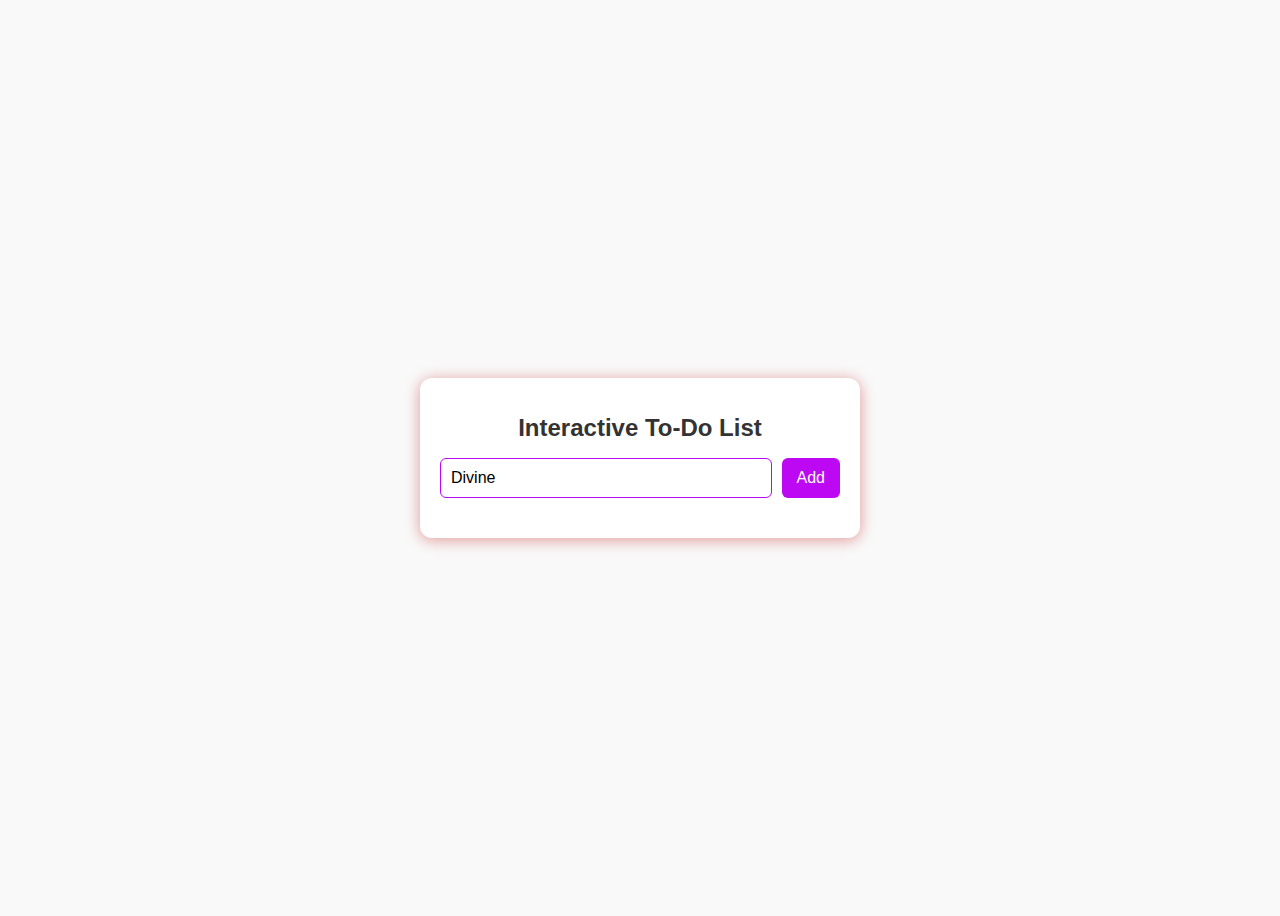
<file: index.html>
<!DOCTYPE html>
<html lang="en">
  <head>
    <meta charset="UTF-8" />
    <meta name="viewport" content="width=device-width, initial-scale=1.0" />
    <title>Interactive To Do List</title>
    <link rel="stylesheet" href="style.css">
  </head>
  <body> 
    <div class="todo-container">
      <h1>Interactive To-Do List</h1>
      <form class="todo-form">
        <input type="text" id="todo-input" value="Divine" placeholder="Add a new task..." />
        <button type="submit">Add</button>
      </form>
      <ul class="todo-list">

      </ul>
    </div>
    <script src="javascript.js"></script>
  </body>
</html>
</file>
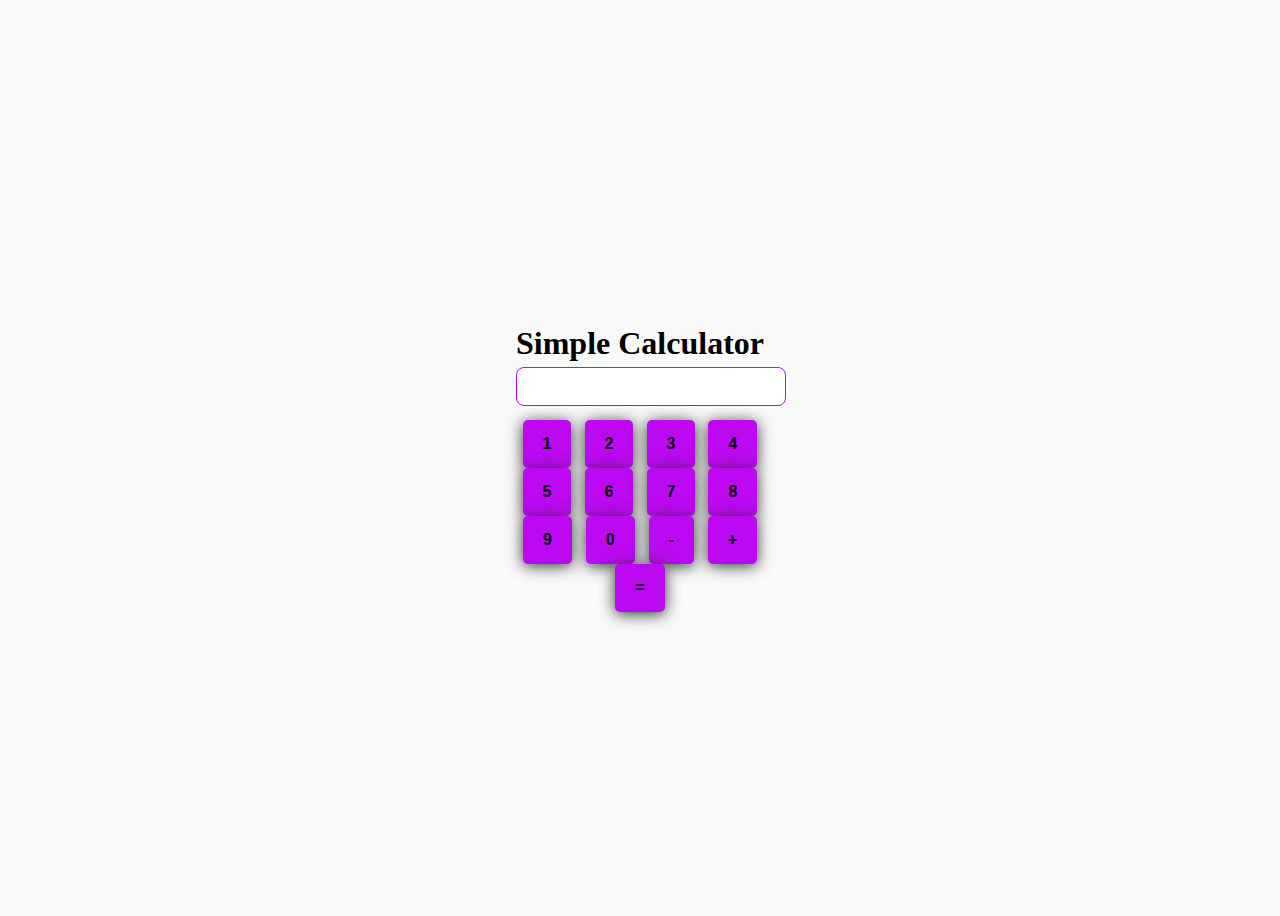
<file: calculator.html>
<!DOCTYPE html>
<html lang="en">
<head>
    <meta charset="UTF-8">
    <meta name="viewport" content="width=device-width, initial-scale=1.0">
    <title>Document</title>
    <link rel="stylesheet" href="calcss.css">
</head>
<body>
    <div class="main-container">
        <div class="container">
            <h1>Simple Calculator</h1>
            <div><input type="text"></div>
            <div class="button-container">
                <!-- flexfroggy -->
                <span><button>1</button></span>
                <span><button>2</button></span>
                <span><button>3</button></span>
                <span><button>4</button></span>
            </div>
            <div class="button-container">
                <span><button>5</button></span>
                <span><button>6</button></span>
                <span><button>7</button></span>
                <span><button>8</button></span>
            </div>
            <div class="button-container">
                <span><button>9</button></span>
                <span><button>0</button></span>
                <span><button>-</button></span>
                <span><button>+</button></span>
            </div>
            <div class="button-equalto">
                <span><button>=</button></span>
            </div>
        </div>
    </div>
    
    <div class="" id="output"></div>
    <!-- <script src="lastjavascript.js"></script> -->
</body>
</html>
</file>
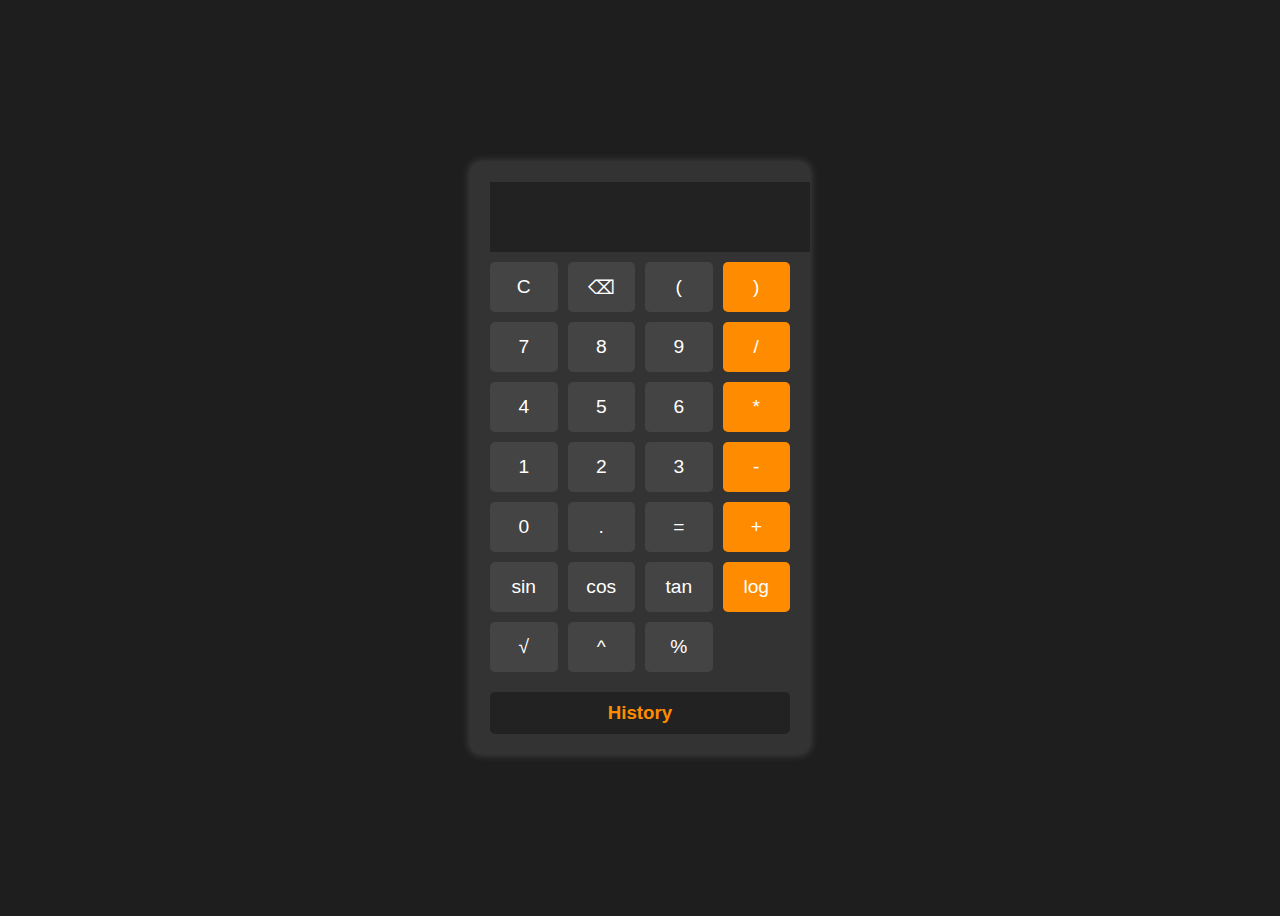
<file: calculator_original.html>
<!DOCTYPE html>
<html lang="en">
<head>
    <meta charset="UTF-8">
    <meta name="viewport" content="width=device-width, initial-scale=1.0">
    <title>Advanced Calculator</title>
    <link rel="stylesheet" href="calculator.css">
</head>
<body>
    <div class="calculator">
        <input type="text" id="display" disabled>
        <div class="buttons">
            <button onclick="clearDisplay()">C</button>
            <button onclick="deleteChar()">⌫</button>
            <button onclick="appendToDisplay('(')">(</button>
            <button onclick="appendToDisplay(')')">)</button>
            
            <button onclick="appendToDisplay('7')">7</button>
            <button onclick="appendToDisplay('8')">8</button>
            <button onclick="appendToDisplay('9')">9</button>
            <button onclick="appendToDisplay('/')">/</button>

            <button onclick="appendToDisplay('4')">4</button>
            <button onclick="appendToDisplay('5')">5</button>
            <button onclick="appendToDisplay('6')">6</button>
            <button onclick="appendToDisplay('*')">*</button>

            <button onclick="appendToDisplay('1')">1</button>
            <button onclick="appendToDisplay('2')">2</button>
            <button onclick="appendToDisplay('3')">3</button>
            <button onclick="appendToDisplay('-')">-</button>

            <button onclick="appendToDisplay('0')">0</button>
            <button onclick="appendToDisplay('.')">.</button>
            <button onclick="calculateResult()">=</button>
            <button onclick="appendToDisplay('+')">+</button>

            <button onclick="appendToDisplay('Math.sin(')">sin</button>
            <button onclick="appendToDisplay('Math.cos(')">cos</button>
            <button onclick="appendToDisplay('Math.tan(')">tan</button>
            <button onclick="appendToDisplay('Math.log10(')">log</button>

            <button onclick="appendToDisplay('Math.sqrt(')">√</button>
            <button onclick="appendToDisplay('**')">^</button>
            <button onclick="appendToDisplay('%')">%</button>
        </div>
      
      
   <div class="history">

    <h3>History</h3>

    <ul id="history-list"></ul>

   </div>
      
      
      
    </div>
    <script src="calculator.js"></script>
</body>
</html>
</file>
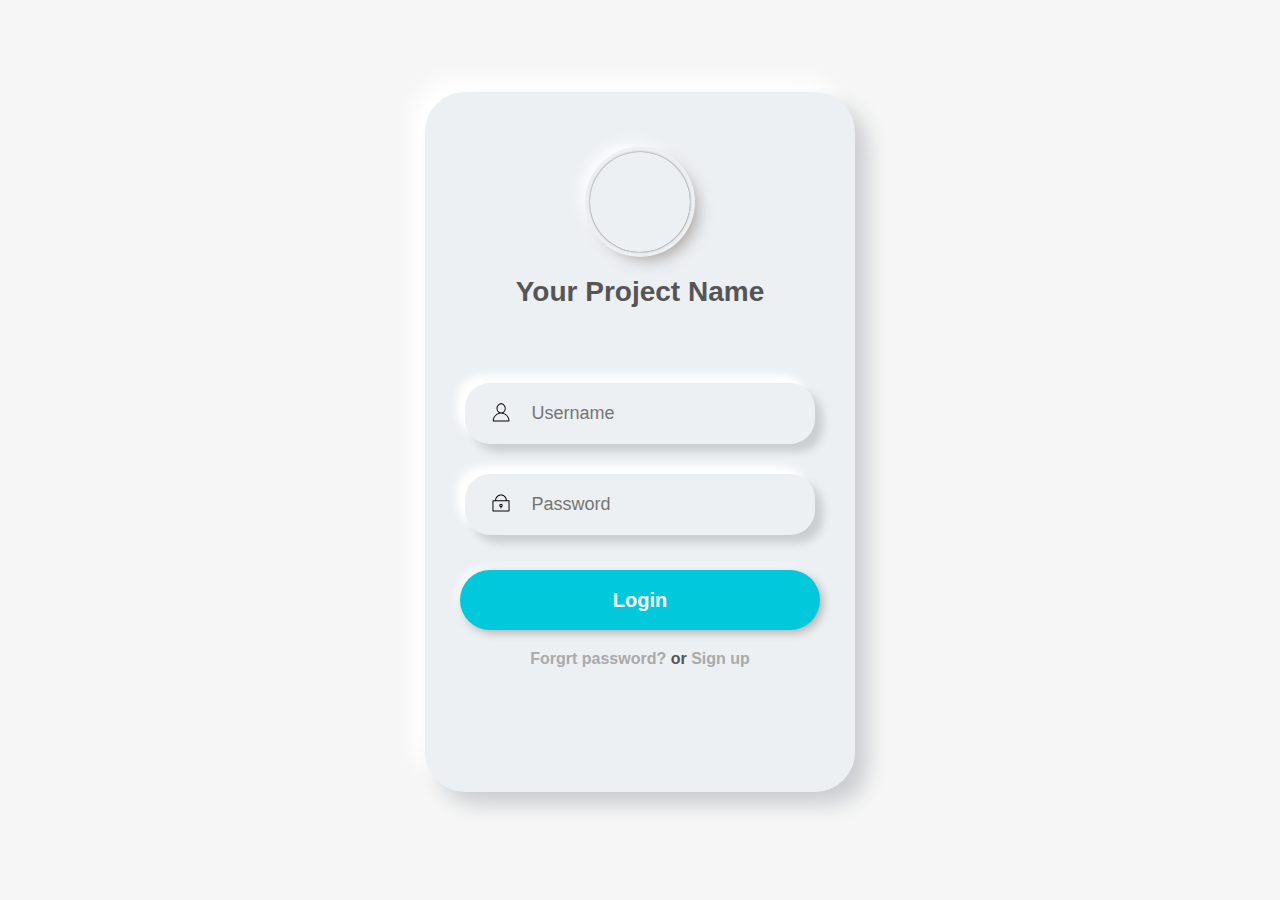
<file: form_one.html>
<html lang="en">
<head>
    <meta charset="UTF-8">
    <meta http-equiv="X-UA-Compatible" content="IE=edge">
    <meta name="viewport" content="width=device-width, initial-scale=1.0">
    <link rel="stylesheet" href="./form.css" >
    <title>Oluwatobiloba login form</title>
</head>
<body>
    <form class="login-part">
        <div class="logo">
   
        </div>
            <div class="title">Your Project Name</div>
            <div class="fields">
                <div class="username">
                    <svg class="svg-icon" viewBox="0 0 20 20">
                        <path d="M12.075,10.812c1.358-0.853,2.242-2.507,2.242-4.037c0-2.181-1.795-4.618-4.198-4.618S5.921,4.594,5.921,6.775c0,1.53,0.884,3.185,2.242,4.037c-3.222,0.865-5.6,3.807-5.6,7.298c0,0.23,0.189,0.42,0.42,0.42h14.273c0.23,0,0.42-0.189,0.42-0.42C17.676,14.619,15.297,11.677,12.075,10.812 M6.761,6.775c0-2.162,1.773-3.778,3.358-3.778s3.359,1.616,3.359,3.778c0,2.162-1.774,3.778-3.359,3.778S6.761,8.937,6.761,6.775 M3.415,17.69c0.218-3.51,3.142-6.297,6.704-6.297c3.562,0,6.486,2.787,6.705,6.297H3.415z"></path>
                    </svg>
                    <input type="username" class="user-input" placeholder="Username">
                </div>
                <div class="password">
                    <svg class="svg-icon" viewBox="0 0 20 20">
                        <path d="M17.308,7.564h-1.993c0-2.929-2.385-5.314-5.314-5.314S4.686,4.635,4.686,7.564H2.693c-0.244,0-0.443,0.2-0.443,0.443v9.3c0,0.243,0.199,0.442,0.443,0.442h14.615c0.243,0,0.442-0.199,0.442-0.442v-9.3C17.75,7.764,17.551,7.564,17.308,7.564 M10,3.136c2.442,0,4.43,1.986,4.43,4.428H5.571C5.571,5.122,7.558,3.136,10,3.136 M16.865,16.864H3.136V8.45h13.729V16.864z M10,10.664c-0.854,0-1.55,0.696-1.55,1.551c0,0.699,0.467,1.292,1.107,1.485v0.95c0,0.243,0.2,0.442,0.443,0.442s0.443-0.199,0.443-0.442V13.7c0.64-0.193,1.106-0.786,1.106-1.485C11.55,11.36,10.854,10.664,10,10.664 M10,12.878c-0.366,0-0.664-0.298-0.664-0.663c0-0.366,0.298-0.665,0.664-0.665c0.365,0,0.664,0.299,0.664,0.665C10.664,12.58,10.365,12.878,10,12.878"></path>
                    </svg>
                    <input type="password" class="pass-input" placeholder="Password">
                </div>
            </div>
            <button class="login-button">Login</button>
            <div class="link"><a href="#">Forgrt password?</a> or <a href="#">Sign up</a>
            </div>
    </form>
</body>
</html>
</file>
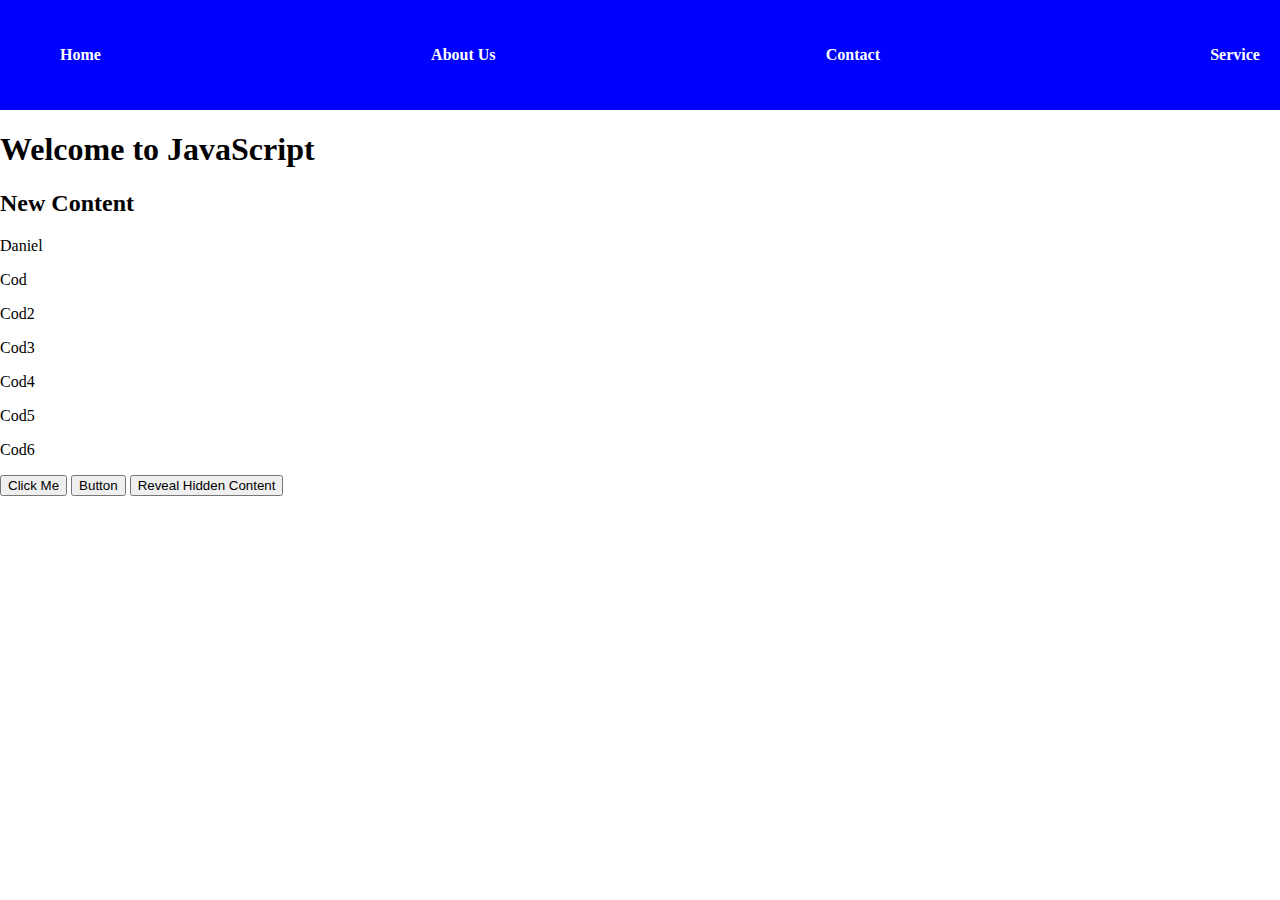
<file: java.html>
<!DOCTYPE html>
<html lang="en">
  <head>
    <meta charset="UTF-8" />
    <meta name="viewport" content="width=device-width, initial-scale=1.0" />
    <title>Document</title>
    <link rel="stylesheet" href="styles.css">
  </head>
  <body>

    <nav>
        <ul id="">
            <li id="hoverBox">Home</li>
            <li id="hoverBox2">About Us</li>
            <li id="hoverBox3">Contact</li>
            <li id="hoverBox4">Service</li> 
        </ul>
    </nav>
    <h1>Welcome to JavaScript</h1>

    <div id="container">
      <h1>Welcome to JavaScript</h1>
    </div>


      <div id="java_ader">
        <span>Daniel</span>
      </div>

      <p>Cod</p>
      <p>Cod2</p>
      <p>Cod3</p>
      <p>Cod4</p>
      <p>Cod5</p>
      <p>Cod6</p>

      <button onclick="greet()">Click Me</button>

      <button id="myButton">Button</button>

    <button onclick="reveal()">Reveal Hidden Content</button>

    <script>
      function greet() {
        alert("Hello, JavaScript is working!");
      }
    </script>

    <!-- <script src="java.js"></script> -->
    <script src="java2.js"></script>
  </body>
</html>
</file>
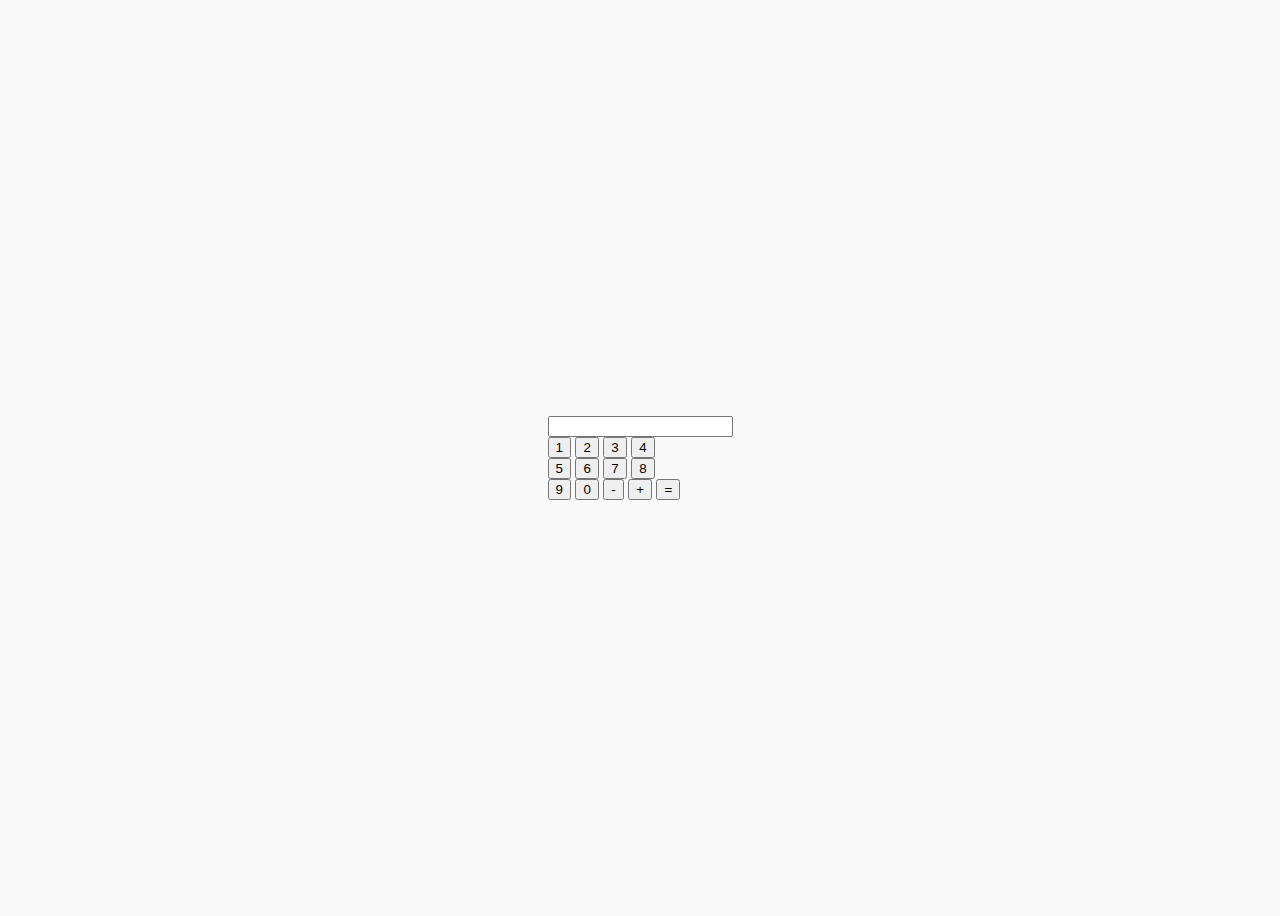
<file: lastjavascript.html>
<!DOCTYPE html>
<html lang="en">
<head>
    <meta charset="UTF-8">
    <meta name="viewport" content="width=device-width, initial-scale=1.0">
    <title>Document</title>
    <link rel="stylesheet" href="style.css">
</head>
<body>
    <div>
        <div>
            <div><input type="text"></div>
            <div>
                <span><button>1</button></span>
                <span><button>2</button></span>
                <span><button>3</button></span>
                <span><button>4</button></span>
            </div>
            <div>
                <span><button>5</button></span>
                <span><button>6</button></span>
                <span><button>7</button></span>
                <span><button>8</button></span>
            </div>
            <div>
                <span><button>9</button></span>
                <span><button>0</button></span>
                <span><button>-</button></span>
                <span><button>+</button></span>
                <span><button>=</button></span>
            </div>
        </div>
    </div>
    
    <div class="" id="output"></div>
    <!-- <script src="lastjavascript.js"></script> -->
</body>
</html>
</file>
<file: style.css>
:root{
  --primary-button-color: #bc08f3;
  --white-theme-color:#fff;
  --text-theme-color: #333;
}


body {
    font-family: 'Arial', sans-serif;
    display:flex;
    justify-content: center;
    align-items: center;
    min-height: 100vh;
    background-color: #f9f9f9;
  }

  
  .todo-container {
    background: var(--white-theme-color);
    padding: 20px;
    border-radius: 12px;
    box-shadow: 0 2px 15px rgba(190, 5, 5, 0.397);
    width: 100%;
    max-width: 400px;
  }

  h1 {
    text-align: center;
    font-size: 24px;
    color: var(--text-theme-color);
  }


.todo-form {
display: flex;
gap: 10px;
margin-bottom: 20px;
}


.todo-form input {
flex: 1;
padding: 10px;
border: 1px solid var(--primary-button-color);
border-radius: 6px;
font-size: 16px;
}


.todo-form button {
background: var(--primary-button-color);
color: var(--white-theme-color);
border: none;
padding: 10px 15px;
font-size: 16px;
border-radius: 6px;
cursor: pointer;
}


.todo-form button:hover {
  transition: ease-in-out 0.5s;
  color: var(--text-theme-color);
  box-shadow: 0 2px 15px var(--text-theme-color);
}


.todo-list {
list-style: none;
padding: 0;
}


.todo-item {
display: flex;
justify-content:space-between;
align-items:center;
padding: 10px;
border: 1px solid #ddd;
border-radius: 6px;
margin-bottom: 10px;
}

.todo-item.correct {
text-decoration:line-through;
text-transform:uppercase;
color: var(--primary-button-color);
}

.actions button {
background: none;
border: none;
cursor: pointer;
font-size: 16px;
}

.actions button.complete {
color: #4caf50;
}
.actions button.delete {
color: #f44336;
}
</file>
<file: calcss.css>
:root{
    --primary-button-color: #bc08f3;
    --white-theme-color:#fff;
    --text-theme-color: #333;

    font-family:'Times New Roman', Times, serif;
  }
  
  
  body {
      display:flex;
      justify-content: center;
      align-items: center;
      min-height: 100vh;
      background-color: #f9f9f9;
    }


.container{
    max-width: 570px;
    display: flex;
    flex-direction: column;
    justify-content: center;
}

.container h1{
    display: flex;
    justify-content: center;
    margin-bottom: 5px;
    text-transform: capitalize;
}

.container input{
    height: 37px;
    border-radius: 8px;
    border: 1px solid var(--primary-button-color);
    padding: 0 10px;
    width: 100%;
    margin-bottom: 14px;
}

button{
    font-size: 1rem;
    border: none;
    font-weight: 600;
    box-shadow: 0px 2px 15px var(--text-theme-color);
    border-radius: 5px;
    background-color: var(--primary-button-color);
    padding: 15px 20px;
}

.button-container{
    display: flex;
    justify-content: space-around;
}

.button-equalto{
    display: flex;
    justify-content: space-around;
}
</file>
<file: calculator.css>
body {
    display: flex;
    justify-content: center;
    align-items: center;
    height: 100vh;
    background: #1e1e1e;
    color: white;
    font-family: Arial, sans-serif;
}

.calculator {
    width: 300px;
    background: #333;
    padding: 20px;
    border-radius: 10px;
    box-shadow: 0px 0px 10px rgba(255, 255, 255, 0.2);
}

#display {
    width: 100%;
    height: 50px;
    text-align: right;
    font-size: 1.5em;
    padding: 10px;
    border: none;
    outline: none;
    background: #222;
    color: white;
}

.buttons {
    display: grid;
    grid-template-columns: repeat(4, 1fr);
    gap: 10px;
    margin-top: 10px;
}

button {
    height: 50px;
    font-size: 1.2em;
    border: none;
    background: #444;
    color: white;
    border-radius: 5px;
    cursor: pointer;
}

button:hover {
    background: #666;
}

button:nth-child(4n) {
    background: #ff8c00;
}

button:nth-child(4n):hover {
    background: #ff9c33;
}

.history {
    margin-top: 20px;
    background: #222;
    padding: 10px;

    border-radius: 5px;

    max-height: 150px;

    overflow-y: auto;

}

.history h3 {

    margin: 0;

    text-align: center;

    color: #ff8c00;

}

#history-list {

    list-style: none;

    padding: 0;

    margin: 0;

    color: white;

}

#history-list li {

    padding: 5px;

    border-bottom: 1px solid #444;

    cursor: pointer;

}

#history-list li:hover {

    background: #333;

}
</file>
<file: form.css>
* {
    box-sizing: border-box;
}

body {
    margin: 0;
    height: 100vh;
    width: 100vw;
    font-weight: 700;
    font-family: Arial, sans-serif;
    display: flex;
    justify-content: center;
    align-items: center;
    color: #555;
    background-color: #f6f6f6;
}

.login-part {
    width: 430px;
    height: 700px;
    background-color: #ecf0f3;
    padding: 60px 35px 35px 35px;
    border-radius: 40px;
    box-shadow: 13px 13px 20px #cbced1,
    -13px -13px 20px #fff;
}

.logo {
    background: url('https://raw.githubusercontent.com/springtofigh/neumorphism-login/refs/heads/main/logo.jpg');
    width: 100px;
    height: 100px;
    border-radius: 50%;
    margin: 0 auto;
    box-shadow: 0px 0px 2px #5f5f5f , 0px 0px 0px 5px #ecf0f3 ,
    8px 8px 15px #afaaa7 , -8px -8px 15px #fff;
}

.title {
    text-align: center;
    font-size: 28px;
    padding-top: 24px;
}

.fields {
    width: 100%;
    padding: 75px 5px 5px 5px;
}

.fields input {
    border: none;
    outline: none;
    background: none;
    font-size: 18px;
    padding: 20px 10px 20px 5px;
}

.username , .password {
    margin-bottom: 30px;
    box-shadow: 8px 8px 8px #cbced1 , -8px -8px 8px #fff;
    border-radius: 25px;
}

.svg-icon {
    height: 22px;
    margin: 0 10px -4px 25px;
}

.login-button {
    width: 100%;
    height: 60px;
    border: none;
    cursor: pointer;
    background: #02c8db;
    color: #fff;
    border-radius: 30px;
    font-size: 20px;
    font-weight: 700;
    box-shadow: 3px 3px 8px #b1b1b1 , -3px -3px 8px #fff;
    transition: all .4s ease-in;
}

.login-button:hover {
    background: #50e5b9;
    font-size: 25px;
}

.link {
    padding-top: 20px;
    text-align: center;
}

.link a {
    text-decoration: none;
    color: #aaa;
}
</file>
<file: styles.css>
body{
    margin: 0;
    padding: 0;
}


nav{
    width: auto;
    background-color: blue;
    font-weight: 700;
    color: #fff;
    padding: 30px 20px;
}

ul{
    display: flex;
    flex-direction: row;
    justify-content: space-between;
}

li{
    list-style: none;
}
</file>
